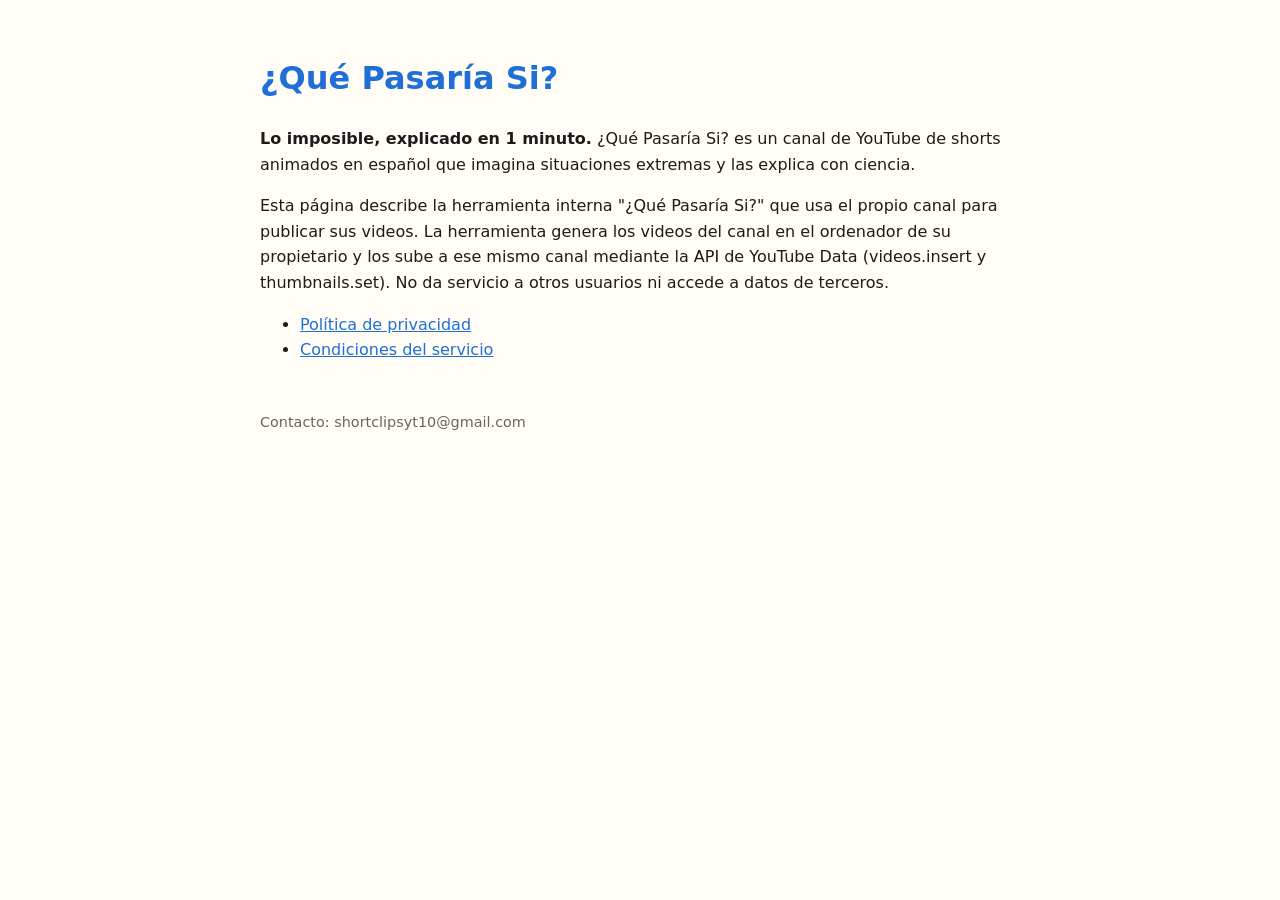
<file: docs/index.html>
<!doctype html><html lang="es"><head><meta charset="utf-8"><meta name="viewport" content="width=device-width,initial-scale=1">
<title>¿Qué Pasaría Si?</title><link rel="stylesheet" href="estilo.css"></head><body>
<h1>¿Qué Pasaría Si?</h1>
<p><strong>Lo imposible, explicado en 1 minuto.</strong> ¿Qué Pasaría Si? es un canal de YouTube de shorts animados en español que imagina situaciones extremas y las explica con ciencia.</p>
<p>Esta página describe la herramienta interna "¿Qué Pasaría Si?" que usa el propio canal para publicar sus videos. La herramienta genera los videos del canal en el ordenador de su propietario y los sube a ese mismo canal mediante la API de YouTube Data (videos.insert y thumbnails.set). No da servicio a otros usuarios ni accede a datos de terceros.</p>
<ul><li><a href="privacidad.html">Política de privacidad</a></li><li><a href="condiciones.html">Condiciones del servicio</a></li></ul>
<footer>Contacto: shortclipsyt10@gmail.com</footer></body></html>
</file>
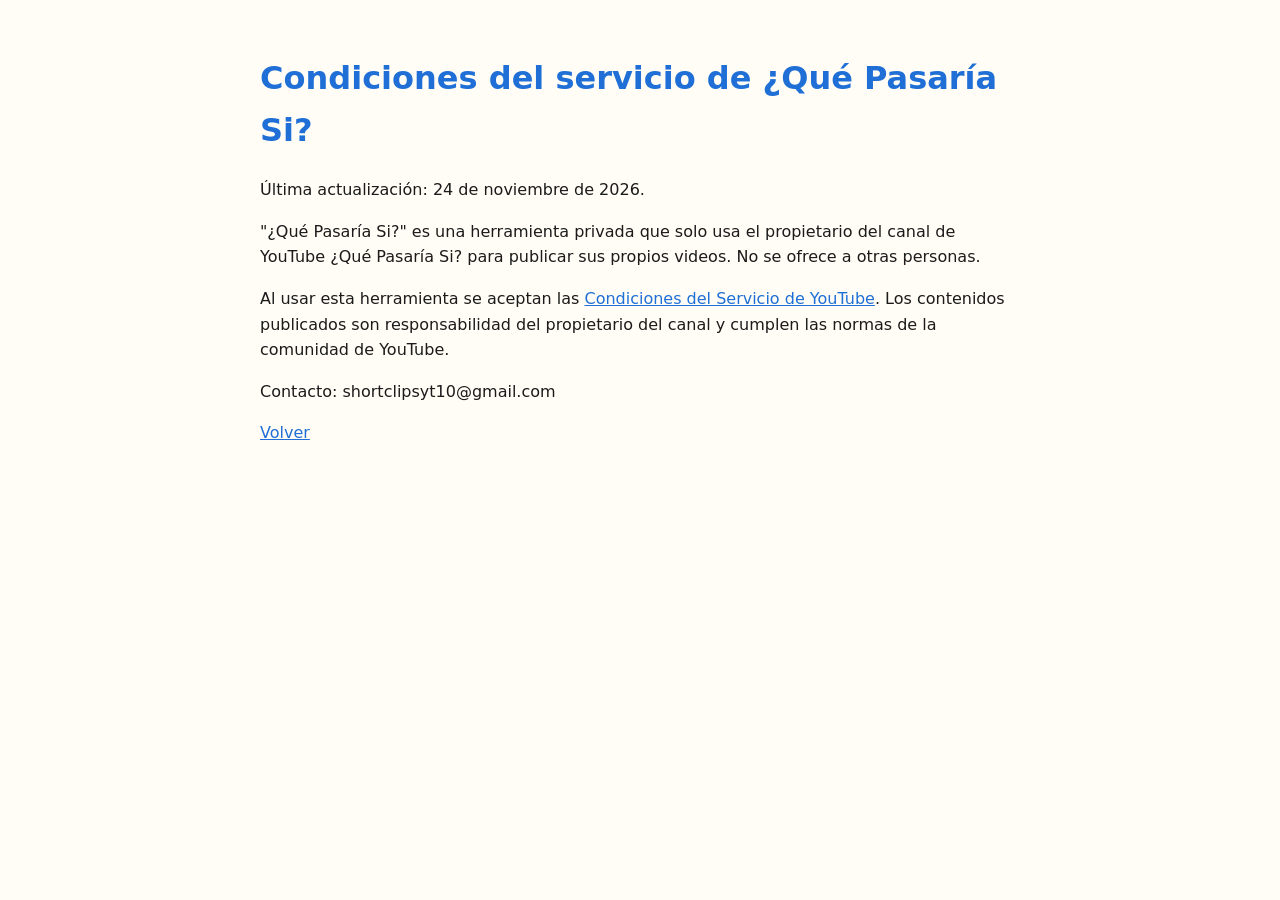
<file: docs/condiciones.html>
<!doctype html><html lang="es"><head><meta charset="utf-8"><meta name="viewport" content="width=device-width,initial-scale=1">
<title>Condiciones del servicio</title><link rel="stylesheet" href="estilo.css"></head><body>
<h1>Condiciones del servicio de ¿Qué Pasaría Si?</h1>
<p>Última actualización: 24 de noviembre de 2026.</p>
<p>"¿Qué Pasaría Si?" es una herramienta privada que solo usa el propietario del canal de YouTube ¿Qué Pasaría Si? para publicar sus propios videos. No se ofrece a otras personas.</p>
<p>Al usar esta herramienta se aceptan las <a href="https://www.youtube.com/t/terms">Condiciones del Servicio de YouTube</a>. Los contenidos publicados son responsabilidad del propietario del canal y cumplen las normas de la comunidad de YouTube.</p>
<p>Contacto: shortclipsyt10@gmail.com</p>
<p><a href="index.html">Volver</a></p></body></html>
</file>
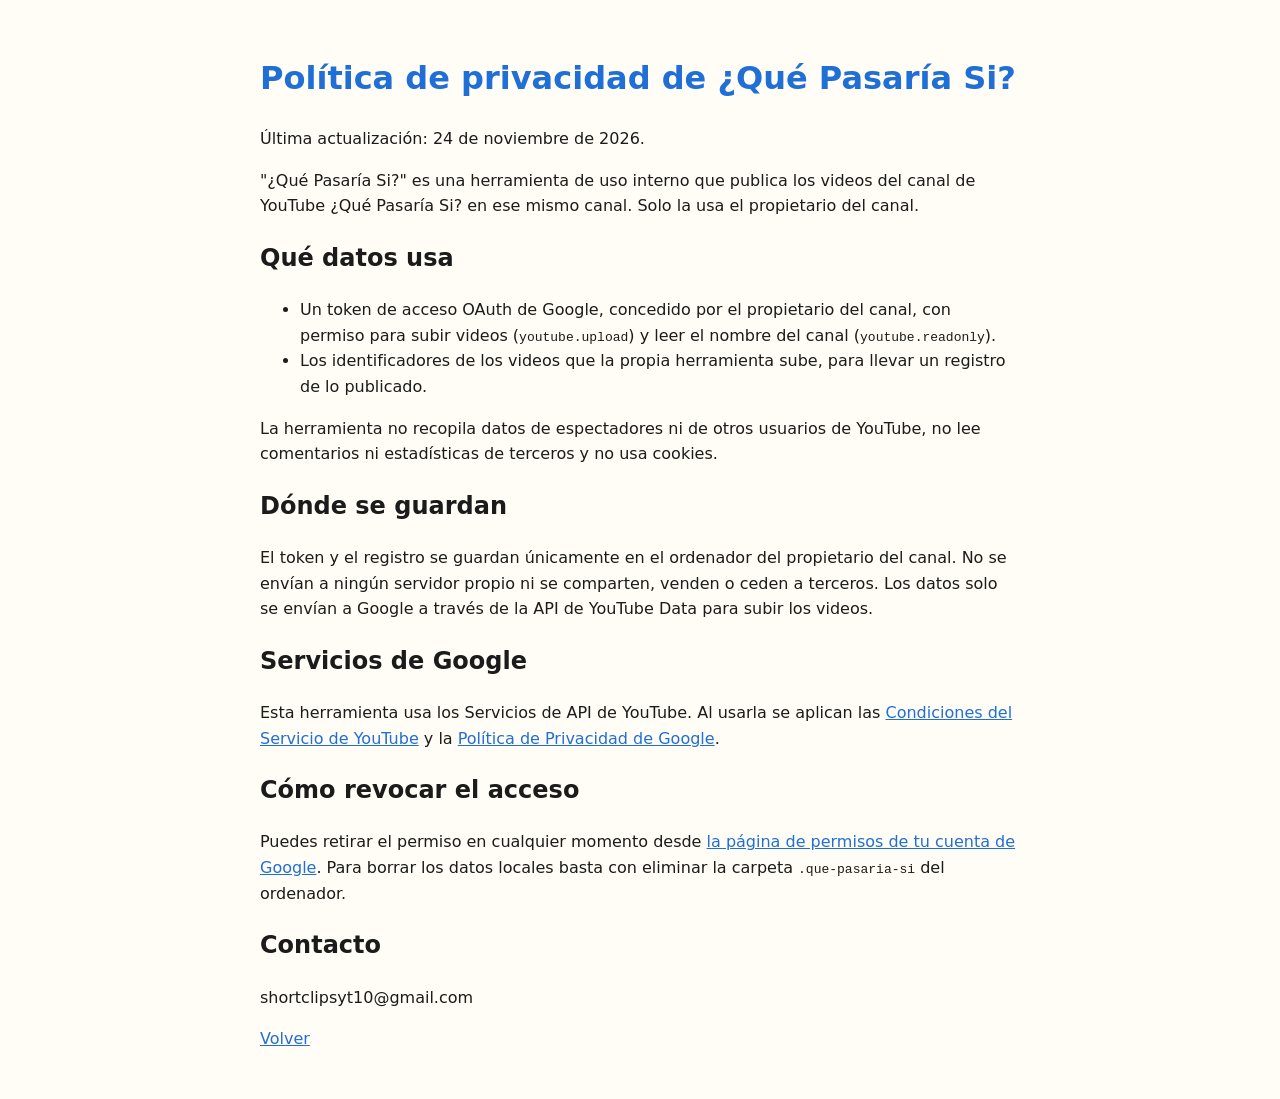
<file: docs/privacidad.html>
<!doctype html><html lang="es"><head><meta charset="utf-8"><meta name="viewport" content="width=device-width,initial-scale=1">
<title>Política de privacidad</title><link rel="stylesheet" href="estilo.css"></head><body>
<h1>Política de privacidad de ¿Qué Pasaría Si?</h1>
<p>Última actualización: 24 de noviembre de 2026.</p>
<p>"¿Qué Pasaría Si?" es una herramienta de uso interno que publica los videos del canal de YouTube ¿Qué Pasaría Si? en ese mismo canal. Solo la usa el propietario del canal.</p>
<h2>Qué datos usa</h2>
<ul>
<li>Un token de acceso OAuth de Google, concedido por el propietario del canal, con permiso para subir videos (<code>youtube.upload</code>) y leer el nombre del canal (<code>youtube.readonly</code>).</li>
<li>Los identificadores de los videos que la propia herramienta sube, para llevar un registro de lo publicado.</li>
</ul>
<p>La herramienta no recopila datos de espectadores ni de otros usuarios de YouTube, no lee comentarios ni estadísticas de terceros y no usa cookies.</p>
<h2>Dónde se guardan</h2>
<p>El token y el registro se guardan únicamente en el ordenador del propietario del canal. No se envían a ningún servidor propio ni se comparten, venden o ceden a terceros. Los datos solo se envían a Google a través de la API de YouTube Data para subir los videos.</p>
<h2>Servicios de Google</h2>
<p>Esta herramienta usa los Servicios de API de YouTube. Al usarla se aplican las <a href="https://www.youtube.com/t/terms">Condiciones del Servicio de YouTube</a> y la <a href="https://policies.google.com/privacy">Política de Privacidad de Google</a>.</p>
<h2>Cómo revocar el acceso</h2>
<p>Puedes retirar el permiso en cualquier momento desde <a href="https://myaccount.google.com/permissions">la página de permisos de tu cuenta de Google</a>. Para borrar los datos locales basta con eliminar la carpeta <code>.que-pasaria-si</code> del ordenador.</p>
<h2>Contacto</h2>
<p>shortclipsyt10@gmail.com</p>
<p><a href="index.html">Volver</a></p></body></html>
</file>
<file: docs/estilo.css>
body{font-family:system-ui,-apple-system,Segoe UI,Roboto,sans-serif;max-width:760px;margin:0 auto;padding:32px 16px;line-height:1.6;color:#1b1b1b;background:#fffdf5}
h1{color:#1f6fd6}a{color:#1f6fd6}footer{margin-top:48px;font-size:.9em;color:#666}
</file>
